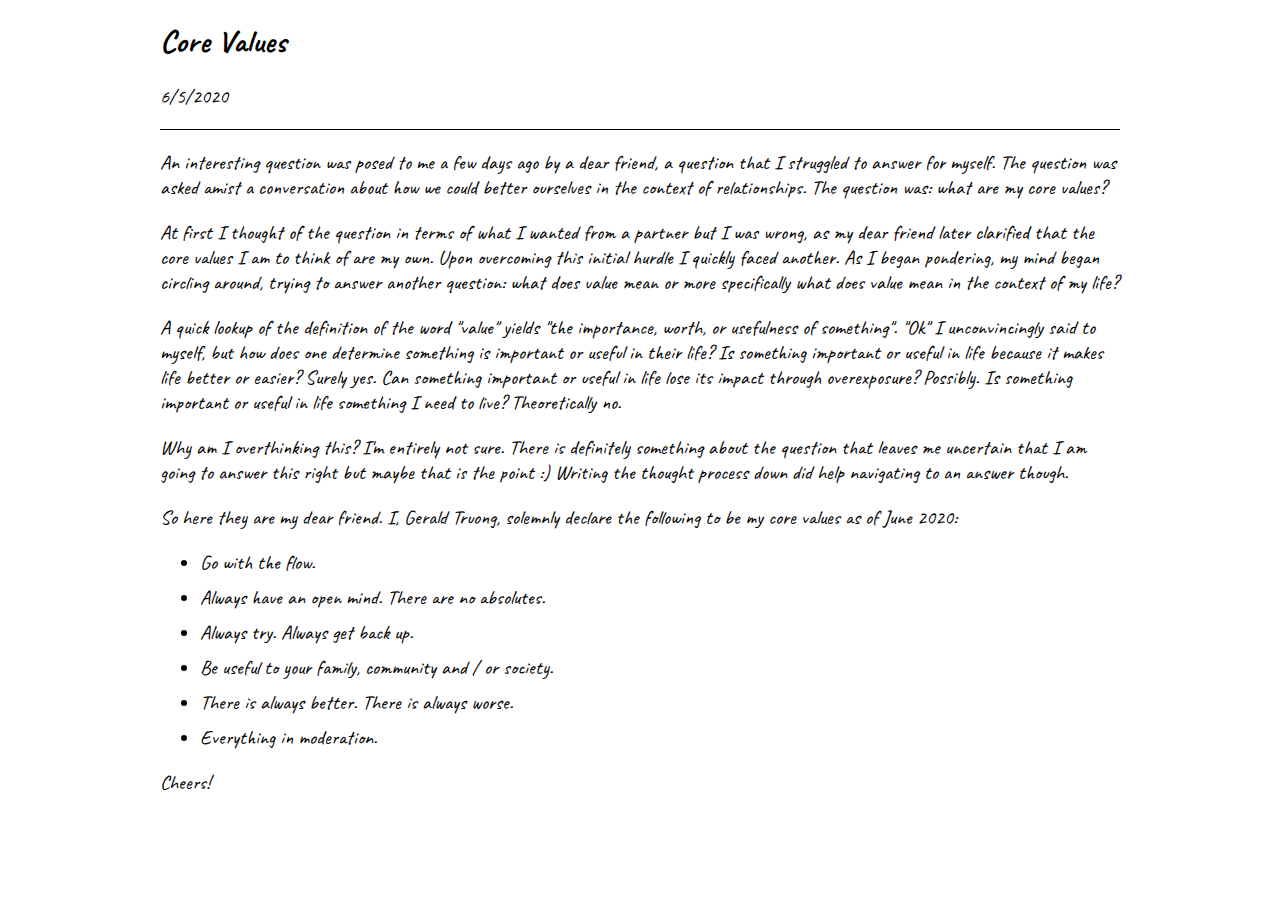
<file: corevalues.html>
<!DOCTYPE html>
<html lang="en">
  <head>
    <meta charset="utf-8">
    <meta name="viewport" content="width=device-width, initial-scale=1">
    <title>Recovery Daze</title>
    <link rel="stylesheet" type="text/css" href="letter.css">
  </head>
  <body>
    <div class="body">
      <article>
        <header>
          <h1>
            Core Values
          </h1>
          <p>
            6/5/2020
          </p>
        </header>
        <section>
          <p>
            An interesting question was posed to me a few days ago by a dear friend, a question that I struggled to answer for myself.
            The question was asked amist a conversation about how we could better ourselves in the context of relationships.
            The question was: what are my core values? 
          </p>
          <p>
            At first I thought of the question in terms of what I wanted from a partner but I was wrong, as my dear friend later
            clarified that the core values I am to think of are my own. Upon overcoming this initial hurdle I quickly faced another.
            As I began pondering, my mind began circling around, trying to answer another question: what does value mean or
            more specifically what does value mean in the context of my life?
          </p>
          <p>
            A quick lookup of the definition of the word "value" yields "the importance, worth, or usefulness of something". "Ok" I
            unconvincingly said to myself, but how does one determine something is important or useful in their life? Is something
            important or useful in life because it makes life better or easier? Surely yes. Can something important or useful in life
            lose its impact through overexposure? Possibly. Is something important or useful in life something I need to live?
            Theoretically no.
          </p>
          <p>
            Why am I overthinking this? I'm entirely not sure. There is definitely something about the question that leaves me
            uncertain that I am going to answer this right but maybe that is the point :) Writing the thought process down did help
            navigating to an answer though.
          </p>
          <p>
            So here they are my dear friend. I, Gerald Truong, solemnly declare the following to be my core values as of June 2020:
          </p>
          <ul>
            <li>
              Go with the flow.
            </li>
            <li>
              Always have an open mind. There are no absolutes.
            </li>
            <li>
              Always try. Always get back up.
            </li>
            <li>
              Be useful to your family, community and / or society.
            </li>
            <li>
              There is always better. There is always worse.
            </li>
            <li>
              Everything in moderation.
            </li>
          </ul>
          <p>
            Cheers!
          </p>
        </section>
      </article>
    </div>
  </body>
</html>
</file>
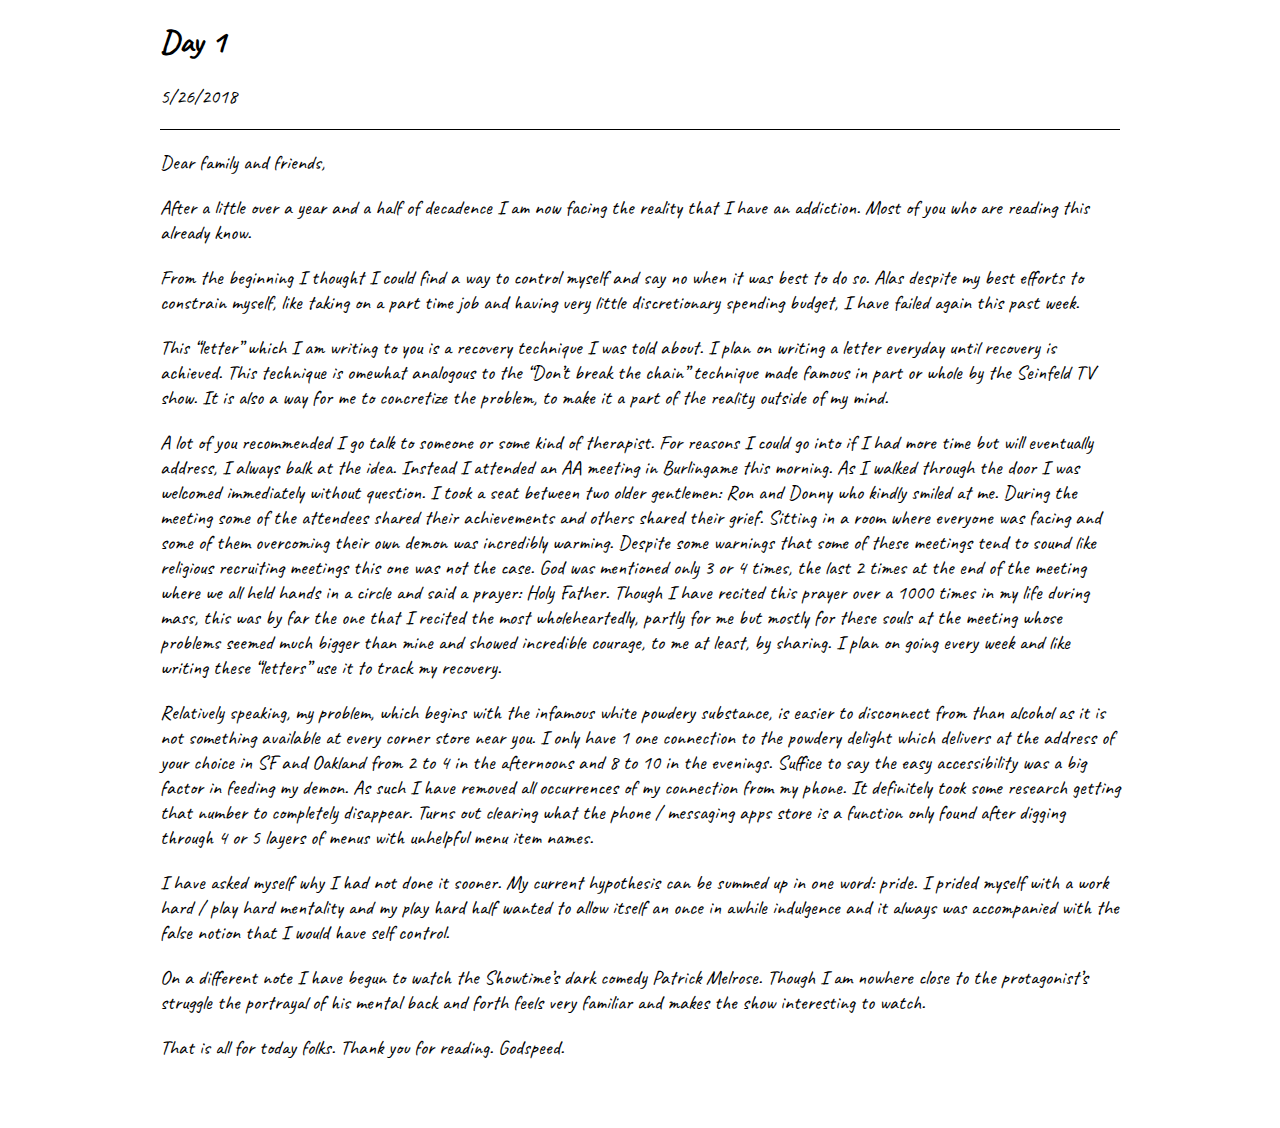
<file: day1.html>
<!DOCTYPE html>
<html lang="en">
  <head>
    <meta charset="utf-8">
    <meta name="viewport" content="width=device-width, initial-scale=1">
    <title>Recovery Daze</title>
    <link rel="stylesheet" type="text/css" href="letter.css">
  </head>
  <body>
    <div class="body">
      <article>
        <header>
          <h1>
            Day 1
          </h1>
          <p>
            5/26/2018
          </p>
        </header>
        <section>
          <p>
            Dear family and friends,
          </p>
          <p>
            After a little over a year and a half  of decadence
            I am now facing the reality that I have an addiction.
            Most of you who are reading this already know.
          </p>
          <p>
            From the beginning I thought I could find a way to control
            myself and say no when it was best to do so. Alas despite
            my best efforts to constrain myself, like taking on a part
            time job and having very little discretionary spending budget,
            I have failed again this past week.
          </p>
          <p>
            This “letter” which I am writing to you is a recovery
            technique I was told about. I plan on writing a letter
            everyday until recovery is achieved. This technique is 
            omewhat analogous to the “Don’t break the chain” technique
            made famous in part or whole by the Seinfeld TV show.
            It is also a way for me to concretize the problem, to
            make it a part of the reality outside of my mind.
          </p>
          <p>
            A lot of you recommended I go talk to someone or some
            kind of therapist. For reasons I could go into if I had
            more time but will eventually address, I always balk at
            the idea. Instead I attended an AA meeting in Burlingame
            this morning. As I walked through the door I was welcomed
            immediately without question. I took a seat between two older
            gentlemen: Ron and Donny who kindly smiled at me. During the
            meeting some of the attendees shared their achievements and
            others shared their grief. Sitting in a room where everyone
            was facing and some of them overcoming their own demon was
            incredibly warming. Despite some warnings that some of these
            meetings tend to sound like religious recruiting meetings
            this one was not the case. God was mentioned only 3 or 4 times,
            the last 2 times at the end of the meeting where we all held
            hands in a circle and said a prayer: Holy Father. Though I
            have recited this prayer over a 1000 times in my life during mass,
            this was by far the one that I recited the most wholeheartedly,
            partly for me but mostly for these souls at the meeting whose problems
            seemed much bigger than mine and showed incredible courage,
            to me at least, by sharing. I plan on going every week and like
            writing these “letters” use it to track my recovery. 
          </p>
          <p>
            Relatively speaking, my problem, which begins with the
            infamous white powdery substance, is easier to disconnect
            from than alcohol as it is not something available at every
            corner store near you. I only have 1 one connection to the
            powdery delight which delivers at the address of your choice
            in SF and Oakland from 2 to 4 in the afternoons and 8 to 10 in
            the evenings. Suffice to say the easy accessibility was a big
            factor in feeding my demon. As such I have removed all occurrences
            of my connection from my phone. It definitely took some research
            getting that number to completely disappear. Turns out clearing
            what the phone / messaging apps store is a function only found
            after digging through 4 or 5 layers of menus with unhelpful menu
            item names.
          </p>
          <p>
            I have asked myself why I had not done it sooner. My current
            hypothesis can be summed up in one word: pride. I prided
            myself with a work hard / play hard mentality and my play hard
            half wanted to allow itself an once in awhile indulgence and
            it always was accompanied with the false notion that I would
            have self control.
          </p>
          <p>
            On a different note I have begun to watch the Showtime’s dark
            comedy Patrick Melrose. Though I am nowhere close to the
            protagonist’s struggle the portrayal of his mental back and
            forth feels very familiar and makes the show interesting to watch.
          </p>
          <p>
            That is all for today folks. Thank you for reading. Godspeed.
          </p>
        </section>

        <div id="disqus_thread"></div>
        <script>
          (function() { // DON'T EDIT BELOW THIS LINE
            var d = document, s = d.createElement('script');
            s.src = 'https://not-very-wild-things-recovery.disqus.com/embed.js';
            s.setAttribute('data-timestamp', +new Date());
            (d.head || d.body).appendChild(s);
          })();
        </script>
        <noscript>Please enable JavaScript to view the <a href="https://disqus.com/?ref_noscript">comments powered by Disqus.</a></noscript>
      </article>      
    </div>
  </body>
</html>
</file>
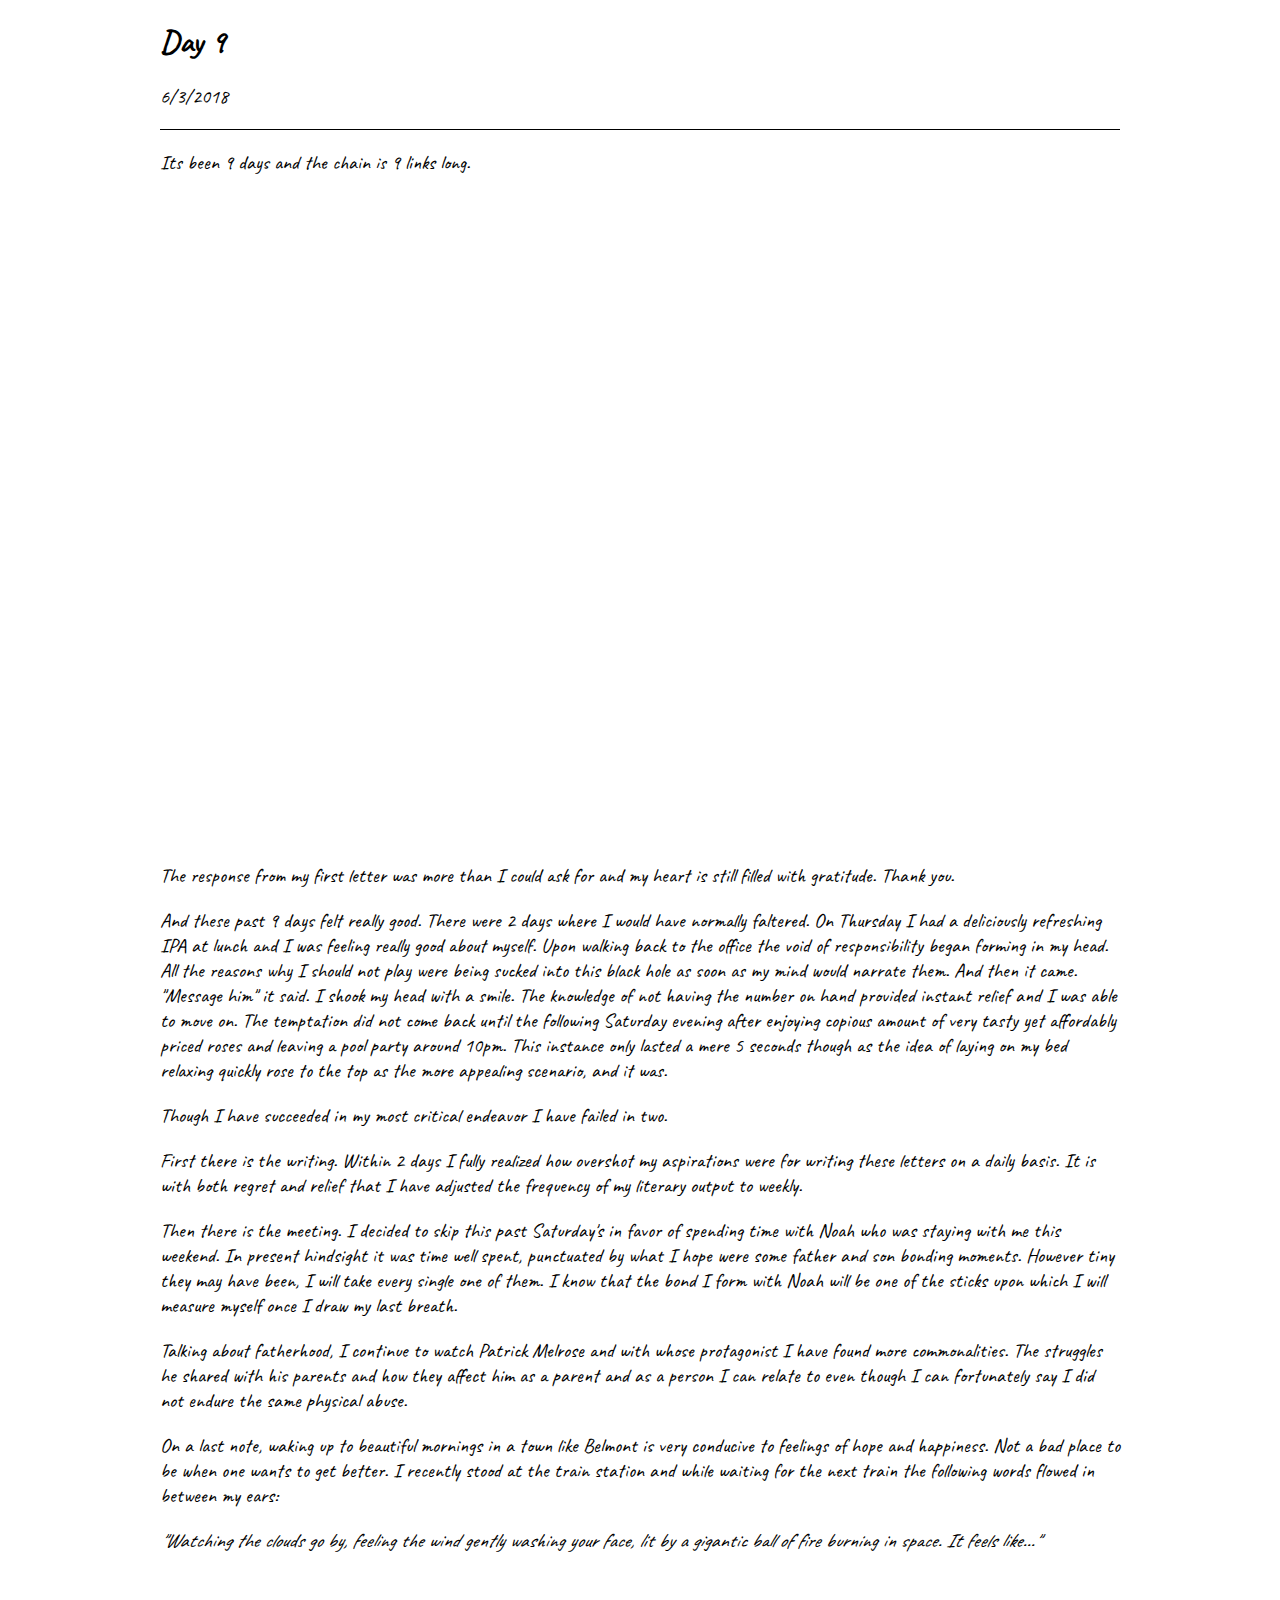
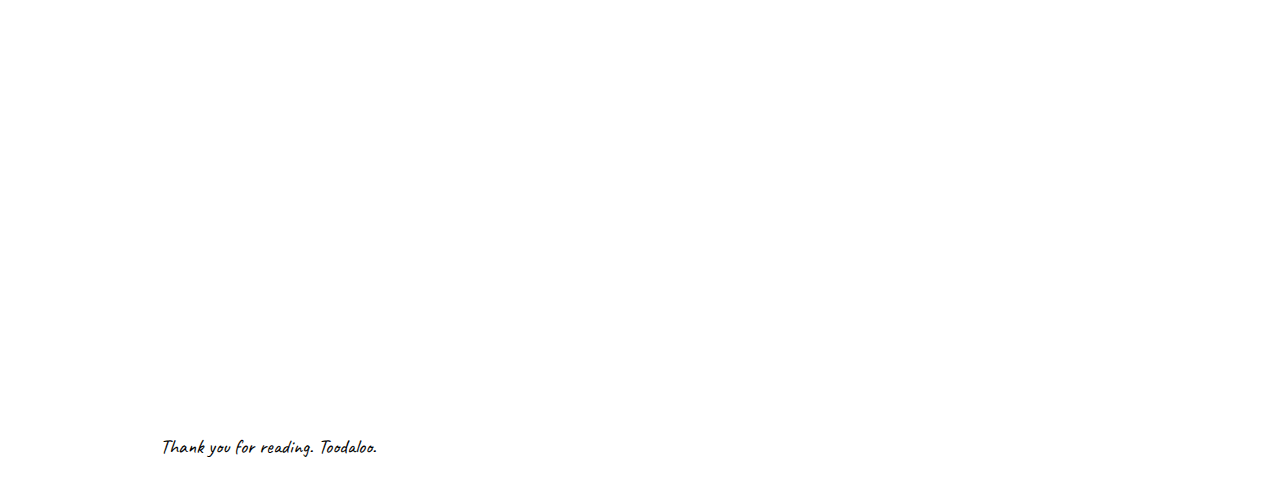
<file: day9.html>
<!DOCTYPE html>
<html lang="en">
  <head>
    <meta charset="utf-8">
    <meta name="viewport" content="width=device-width, initial-scale=1">
    <title>Recovery Daze</title>
    <link rel="stylesheet" type="text/css" href="letter.css">
  </head>
  <body>
    <div class="body">
      <article>
        <header>
          <h1>
            Day 9
          </h1>
          <p>
            6/3/2018
          </p>
        </header>
        <section>
          <p>
            Its been 9 days and the chain is 9 links long.
          </p>
          <div class="giphy-wrap">
            <div style="width:100%;height:0;padding-bottom:135%;position:relative;"><iframe src="https://giphy.com/embed/nXxOjZrbnbRxS" width="100%" height="100%" style="position:absolute" frameBorder="0" class="giphy-embed" allowFullScreen></iframe></div>
          </div>
          <p>
            The response from my first letter was more than I could ask
            for and my heart is still filled with gratitude. Thank you.
          </p>
          <p>
            And these past 9 days felt really good. There were 2 days where I would have
            normally faltered. On Thursday I had a deliciously refreshing IPA at lunch
            and I was feeling really good about myself. Upon walking back to the office
            the void of responsibility began forming in my head. All the reasons why I should
            not play were being sucked into this black hole as soon as my mind would narrate
            them. And then it came. "Message him" it said. I shook my head with a smile.
            The knowledge of not having the number on hand provided instant relief and I was
            able to move on. The temptation did not come back until the following Saturday evening
            after enjoying copious amount of very tasty yet affordably priced roses and leaving a pool party
            around 10pm. This instance only lasted a mere 5 seconds though as the idea of laying on my
            bed relaxing quickly rose to the top as the more appealing scenario, and it was.
          </p>
          <p>
            Though I have succeeded in my most critical endeavor I have failed in two.
          </p>
          <p>
            First there is the writing. Within 2 days I fully realized how overshot my
            aspirations were for writing these letters on a daily basis. It is with both
            regret and relief that I have adjusted the frequency of my literary output to
            weekly.
          </p>
          <p>
            Then there is the meeting. I decided to skip this past Saturday's in favor of
            spending time with Noah who was staying with me this weekend. In present hindsight
            it was time well spent, punctuated by what I hope were some father and son bonding
            moments. However tiny they may have been, I will take every single one of them.
            I know that the bond I form with Noah will be one of the sticks upon which I will
            measure myself once I draw my last breath.
          </p>
          <p>
            Talking about fatherhood, I continue to watch Patrick Melrose and with whose protagonist
            I have found more commonalities. The struggles he shared with his parents and how they
            affect him as a parent and as a person I can relate to even though I can fortunately say
            I did not endure the same physical abuse. 
          </p>
          <p>
            On a last note, waking up to beautiful mornings in a town like Belmont is very conducive
            to feelings of hope and happiness. Not a bad place to be when one wants to get better.
            I recently stood at the train station and while waiting for the next train the following
            words flowed in between my ears:        
          </p>
          <p>
            <i>"Watching the clouds go by, feeling the wind gently washing your face,
            lit by a gigantic ball of fire burning in space. It feels like..."</i>
          </p>
          <div class="giphy-wrap">
            <div style="width:100%;height:0;padding-bottom:92%;position:relative;"><iframe src="https://giphy.com/embed/12NUbkX6p4xOO4" width="100%" height="100%" style="position:absolute" frameBorder="0" class="giphy-embed" allowFullScreen></iframe></div>
          </div>
          <p>
            Thank you for reading. Toodaloo.
          </p>
        </section>
      </article>
    </div>
  </body>
</html>
</file>
<file: letter.css>
@import url('https://fonts.googleapis.com/css?family=Caveat');

div.body {
  width: 960px;
  margin: auto;
  font-family: 'Caveat', cursive;
  color: #000;
}

div.body header {
  border-bottom: solid 1px #000;
}

div.body p {
  font-size: 20px;
}

.center {
  text-align: center;
}

ul {
  font-size: 20px;
}

ul li {
  margin-bottom: 10px;
}

#disqus_thread {
  padding: 20px;
}

@media only screen and (min-width: 640px) {
  .giphy-wrap {
    width: 480px;
    margin: auto;
  }
}


@media only screen and (max-width: 480px) {
  div.body {
    width: 100%;
  }
}
</file>
